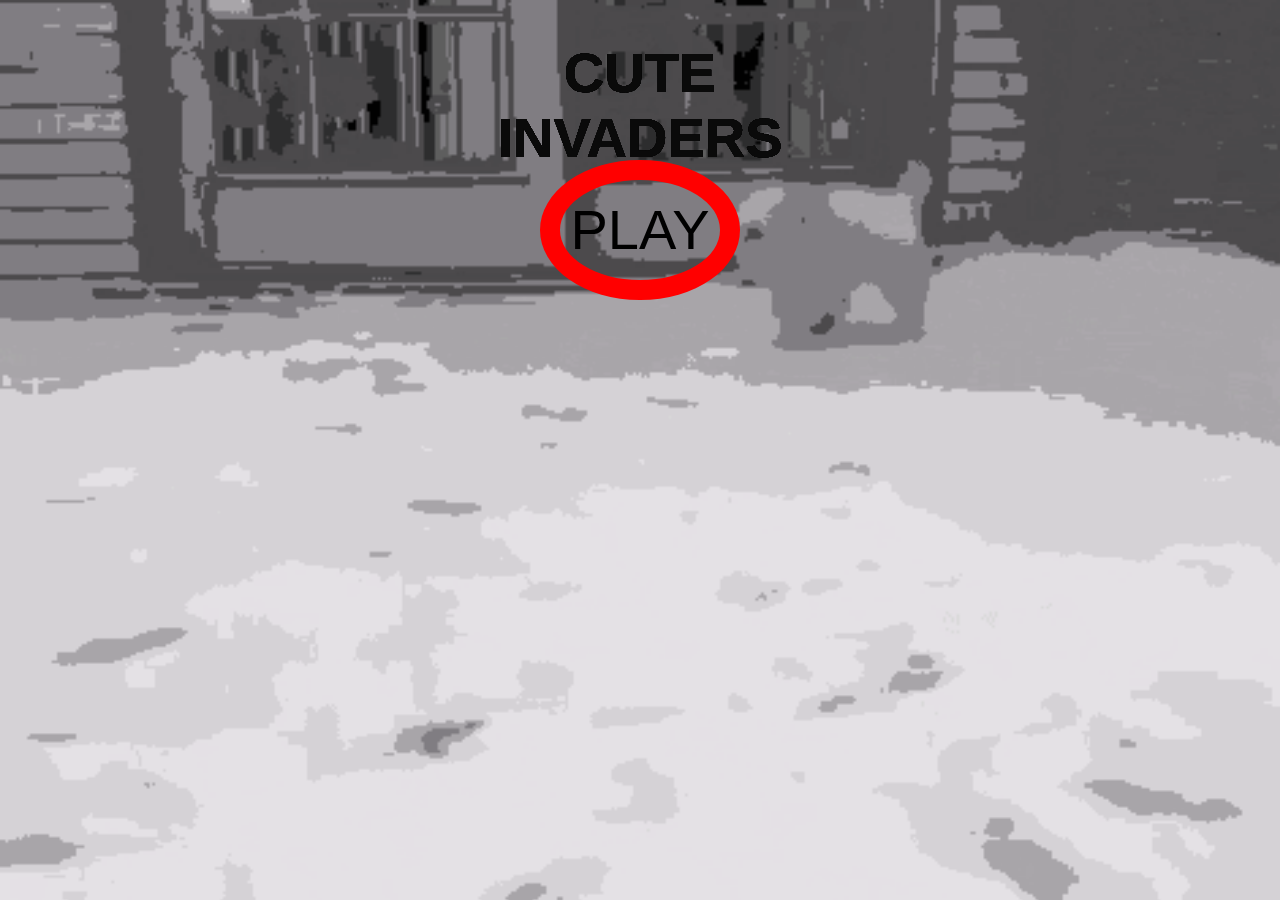
<file: index.html>
<!DOCTYPE html>
<html lang="en">

<head>

    <meta charset="utf-8">
    <meta http-equiv="X-UA-Compatible" content="IE=edge">
    <meta name="viewport" content="width=device-width, initial-scale=1">
    <meta name="description" content="">
    <meta name="author" content="">

    <title>Cute Invaders</title>


    <link href="//netdna.bootstrapcdn.com/bootstrap/3.0.0/css/bootstrap.min.css" rel="stylesheet">
    <link href="css/cute.css" rel="stylesheet">
    <link rel="icon" type="image/ico" href="http://www.askthetrump.com/trumpicon.ico" />


</head>

<body id="page-top" class="index">





    <section id="portfolio" class="bg-light-gray">

        <figure>
            <h1>cute<br/>invaders</h1>
            <h1>cute<br/>invaders</h1>
            <h1>cute<br/>invaders</h1>
            <h1>cute<br/>invaders</h1>
            <h1>cute<br/>invaders</h1>
            <h1>cute<br/>invaders</h1>
            <h1>cute<br/>invaders</h1>
            <h1>cute<br/>invaders</h1>
            <h1>cute<br/>invaders</h1>
            <h1>cute<br/>invaders</h1>
            <h1>cute<br/>invaders</h1>

        </figure>

        <div class="container">
            <div class="row">
                <div class="col-lg-12 text-center" style="height: 150px;">

                </div>
            </div>
            <div class="row">
                <div class="col-lg-12 text-center">
                    <a href="#choose-character-modal" data-toggle="modal">

                        <div id="button-div">
                            <button id="choose-player-character">PLAY
                                </button>
                        </div>
                    </a>

                </div>
            </div>
            <div class="row">
                <div class="col-lg-12 text-center" style="height: 300px;">

                </div>
            </div>
        </div>


        
    </section>

    <div class="portfolio-modal modal fade" id="choose-character-modal" tabindex="-1" role="dialog" aria-hidden="true">
        <div class="modal-content">
            <!--<div class="close-modal" data-dismiss="modal">
                <div class="lr">
                    <div class="rl">
                    </div>
                </div>
            </div>-->
            <div class="container">
                <div class="row">
                    <div class="col-lg-8 col-lg-offset-2">
                        <div class="modal-body" id="choose-player-modal">
                            <!-- Project Details Go Here -->

                            <h2 class="trumpquestiondisplay">Choose a player character!</h2>
							<a class="player-chooser-button" id="ada-button">I choose ADA!</a>
						<a class="player-chooser-button" id="bjorne-button">I choose BJORNE!</a>
						<a class="player-chooser-button" id="linus-button">I choose LINUS!</a>
                            <div id="myCarousel" class="carousel slide" data-ride="carousel" data-interval="1900" data-pause="false">
                              
                                <div class="carousel-inner" role="listbox">
                                    <div class="item active" id="ada">
                                        <img src="assets/slide1.jpg" alt="Chania" class="img-responsive img-centered">


                                        <h2 class="player-character-caption">Ada<br/> Lovelace</h2>
                                        <h3 class="player-character-caption">The first computer <br/>programmer.</h3>

                                    </div>

                                    <div class="item" id="bjorne">
                                        <img src="assets/slide2.jpg" alt="Chania" class="img-responsive img-centered">

                                        <h2 class="player-character-caption">Bjorne<br/> Stroustrup</h2>
                                        <h3 class="player-character-caption">The inventor <br/>of C++.</h3>
                                    </div>

                                    <div class="item" id="linus">
                                        <img src="assets/slide3.jpg" alt="Flower" class="img-responsive img-centered">


                                        <h2 class="player-character-caption">Linus<br/> Torvalds</h2>
                                        <h3 class="player-character-caption">The creator <br/>of Linux.</h3>

                                    </div>


                                </div>

  
                            </div>
							


                        </div>
                    </div>
                </div>
            </div>
        </div>
    </div>
    <div class="portfolio-modal modal fade" id="choose-level-modal" tabindex="-1" role="dialog" aria-hidden="true">
        <div class="modal-content">
            <div class="close-modal" data-dismiss="modal">
                <div class="lr">
                    <div class="rl">
                    </div>
                </div>
            </div>
            <div class="container">
                <div class="row">
                    <div class="col-lg-8 col-lg-offset-2">
                        <div class="modal-body">

                            <!-- Project Details Go Here -->
                            <button type="button" class="btn btn-primary" data-dismiss="modal"><i class="fa fa-times"></i> Close</button>
                            <h2 class="trumpquestiondisplay">Choose a level!</h2>
                            <h2 class="trumpanswer">duh!</h2>
                            <IMG id="funnytrumppic" src="assets/cute1.png" ALT="Blowhard Trump" height="300" width="300" border-radius="25px" class="trumpimage">
                            <!--<img class="img-responsive img-centered" src="img/portfolio/roundicons-free.png" alt="">-->


                        </div>
                    </div>
                </div>
            </div>
        </div>
    </div>



    <script src="js/jquery.js"></script>
    <script src="js/bootstrap.min.js"></script>
    <script type="text/javascript" src="http://www.parsecdn.com/js/parse-latest.js"></script>
    <script type="text/javascript">
        Parse.initialize("jcgLRgMirbLwgDp6A1ozaUfo0tdeZiWSjTZ3I3SO", "THChnmhnRWcJdMvAZP7q1FmbYpU6F8aA8PQT0grq");
    </script>
    <script src="phaser.min.js"></script>
    <script src="js/cutesaveattempt.js"></script>
</body>

</html>
</file>
<file: css/cute.css>
body {
cursor: pointer;
    	background-image: url(../background-for-cute-invaders.gif);
    background-repeat: none;
    background-attachment: fixed;
    /*background-position: center center;*/
    -webkit-background-size: cover;
    -moz-background-size: cover;
    background-size: 100%;
    -o-background-size: cover;
}
.text-muted {
    color: purple
}
.text-primary {
    color: red
}
p {
    font-size: 14px;
    line-height: 1.75
}
p.large {
    font-size: 16px
}

h1,
h2,
h3,
h4,
h5,
h6 {
    font-family: Montserrat, "Helvetica Neue", Helvetica, Arial, sans-serif;
    text-transform: uppercase;
    font-weight: 700
}
.img-centered {
    margin: 0 auto
}
.bg-light-gray {
    background-color: #f7f7f7
}
.bg-darkest-gray {
    background-color: #222
}
.btn-primary {
    color: pink;
    background-color: red;
    border-color: red;
    font-family: Montserrat, "Helvetica Neue", Helvetica, Arial, sans-serif;
    text-transform: uppercase;
    font-weight: 700
}



section {
    padding: 10px 0
}

section#portfolio{
		background-image: url(../background-for-cute-invaders.gif);
    background-repeat: none;
    background-attachment: fixed;
    /*background-position: center center;*/
    -webkit-background-size: cover;
    -moz-background-size: cover;
    background-size: 100%;
    -o-background-size: cover;
}



.portfolio-modal .modal-content {
    border-radius: 5%;
    /*background-clip: border-box;
    -webkit-box-shadow: none;*/
    
    border: 0;
    background: gray;
    padding: 10px 0;
	margin: 30px;
    text-align: center;
	height: 93%;
}
.portfolio-modal .modal-content h2 {
    margin-bottom: 15px;
    font-size: 3em
}
.portfolio-modal .modal-content p {
    margin-bottom: 30px
}
.portfolio-modal .modal-content p.item-intro {
    margin: 3px 0 30px;
    font-family: "Droid Serif", "Helvetica Neue", Helvetica, Arial, sans-serif;
    font-style: italic;
    font-size: 16px
}
.portfolio-modal .modal-content ul.list-inline {
    margin-bottom: 30px;
    margin-top: 0
}
.portfolio-modal .modal-content img {
    margin-bottom: 30px
}
/*.portfolio-modal .close-modal {
    position: absolute;
    width: 75px;
    height: 75px;
    background-color: transparent;
    top: 25px;
    right: 25px;
    cursor: pointer
}
.portfolio-modal .close-modal:hover {
    opacity: .3
}
.portfolio-modal .close-modal .lr {
    height: 75px;
    width: 1px;
    margin-left: 35px;
    background-color: #222;
    transform: rotate(45deg);
    -ms-transform: rotate(45deg);
    -webkit-transform: rotate(45deg);
    z-index: 1051
}
.portfolio-modal .close-modal .lr .rl {
    height: 75px;
    width: 1px;
    background-color: #222;
    transform: rotate(90deg);
    -ms-transform: rotate(90deg);
    -webkit-transform: rotate(90deg);
    z-index: 1052
}*/
.portfolio-modal .modal-backdrop {
    opacity: .5;
    
}
::-moz-selection {
    text-shadow: none;
    background: red
}
::selection {
    text-shadow: none;
    background: red
}
img::selection {
    background: 0 0
}
img::-moz-selection {
    background: 0 0
}
body {
    webkit-tap-highlight-color: red
}
.pink{
	background: red;
	text-shadow: 1px 1px 19px red;
	padding: 25px;
	border-radius: 25%;
	display: inline-block;
	text-align: center;
	border: 10px solid white;
	
    color: blue;
    
 
}
.purple{
	background: lightgray;
	border: solid 5px pink;
	padding: 10px;
	border-radius: 25%;
	display: inline-block;
}
.white{
	background: white;
	border:solid 2px purple;
	padding: 10px;
	margin: 25px 0px 25px 0px;
	border-radius:10%;
}
img.trumpimage{
border: solid red 3px;
border-radius: 50%;
-webkit-box-shadow: 7px 9px 189px 20px black;
-moz-box-shadow: 7px 9px 189px 20px black;
box-shadow: 7px 9px 189px 20px black;
border-radius: 50%;
   
    -webkit-animation:spin 4s linear infinite;
    -moz-animation:spin 4s linear infinite;
    animation:spin 4s linear infinite;
}
@-moz-keyframes spin { 100% { -moz-transform: rotate(360deg); } }
@-webkit-keyframes spin { 100% { -webkit-transform: rotate(360deg); } }
@keyframes spin { 100% { -webkit-transform: rotate(360deg); transform:rotate(360deg); } }

input{
font-size:20px;
background: blue;
border: solid white 3px;
color: white;
}

#trumpbutton, .tbutton, #qpop, #qrec{
margin: auto;
align: center;
	width: 200px;
  background: white;
  background-image: -webkit-linear-gradient(top, white, blue);
  background-image: -moz-linear-gradient(top, white, blue);
  background-image: -ms-linear-gradient(top, white, blue);
  background-image: -o-linear-gradient(top, white, blue);
  background-image: linear-gradient(to bottom, white, blue);
  -webkit-border-radius: 28;
  -moz-border-radius: 28;
  border-radius: 28px;
  text-shadow: 2px 2px 0px #ff0000;
  -webkit-box-shadow: 3px 3px 3px #ffffff;
  -moz-box-shadow: 3px 3px 3px #ffffff;
  box-shadow: 3px 3px 3px #ffffff;
  font-family: Arial;
  color: #ffffff;
  font-size: 20px;
  padding: 9px 20px 10px 20px;
  border: solid #ff0000 2px;
  text-decoration: none;
}



.trumpanswer{
font-size: 2px;
color: blue;
background: white;
border: 10px solid red;

}
.trumpquestiondisplay{
	color: white;
	text-shadow: 2px 2px black;
}
.q{
	background: blue;
	color: white;
	border: none;
	font-size: 25px;
	padding: 10px;
}
.a{ background: white;
	color: blue;
	border: none;
	font-size: 25px;
	padding:10px;
}
.qa{ border: 20px solid red;
		background: white;
		border-radius:40%;
	
}
.black{
	background: dimgray;
	color: white;
	font-size: 15px;
	padding: 5px;
	text-align: center;
	width: 150px;
	borderradius: 50%;
}
#ada,#linus,#bjorne{
	color:black;
	box-shadow: 5px black;
	border: 20px solid black;
	border-radius: 5%;
	background: white;
}
.player-character-caption{
	color: black;
	padding: 0px;
}
#cute-game{
	
	margin: auto;
}
@import url(http://fonts.googleapis.com/css?family=Concert+One);

h1 {
  animation:glow 10s ease-in-out infinite;
  
  

/*
  
  animation:none;
  -webkit-text-stroke:1px #fff; 
  
*/
  
}



/* * { box-sizing:border-box; }*/



figure {
  animation:wobble 5s ease-in-out infinite;
  /*transform-origin:center center;*/
  transform-style:preserve-3d;
}

@keyframes wobble {
  0%,100%{ transform:rotate3d(1,1,0,40deg); }
  25%{ transform:rotate3d(-1,1,0,40deg); }
  50%{ transform:rotate3d(-1,-1,0,40deg); }
  75%{ transform:rotate3d(1,-1,0,40deg); }
}

h1 {
  display:inline-block;
  width:100%;
  padding:10px;
  line-height:1.5;
  font:900 4em 'Concert One', sans-serif;
  
  position:absolute;
  color:#0a0a0a;
  text-align: center;
}

@keyframes glow {
  0%,100%{ text-shadow:0 0 30px red; }
  25%{ text-shadow:0 0 30px orange; }
  50%{ text-shadow:0 0 30px forestgreen; }
  75%{ text-shadow:0 0 30px cyan; }
}

@keyframes glow2 {
  0%,100%{ box-shadow:0 0 30px red; }
  25%{ box-shadow:0 0 130px orange; }
  50%{ box-shadow:0 0 130px forestgreen; }
  75%{ box-shadow:0 0 130px cyan; }
}
@keyframes glow3 {
  0%,100%{ background:red; }
  25%{ background:orange; }
  50%{ background:forestgreen; }
  75%{ background:cyan; }
}

h1:nth-child(2){ transform:translateZ(5px); }
h1:nth-child(3){ transform:translateZ(10px);}
h1:nth-child(4){ transform:translateZ(15px); }
h1:nth-child(5){ transform:translateZ(20px); }
h1:nth-child(6){ transform:translateZ(25px); }
h1:nth-child(7){ transform:translateZ(30px); }
h1:nth-child(8){ transform:translateZ(35px); }
h1:nth-child(9){ transform:translateZ(40px); }
h1:nth-child(10){ transform:translateZ(45px); }

#choose-player-character{
	vertical-align: bottom;
	font-size: 4em;
	border: 20px solid red;
	border-radius: 50%;
	padding: 10px;
	background: transparent;
	color: black;
	animation:glow2 10s ease-in-out infinite;
	
}

.player-chooser-button,#name{
	background: white;
	color: black;
	border: 2px solid black;
	border-radius: 10%;
	font-size: 2em;
	animation: glow3 10s ease-in-out infinite;
}
/*.player-chooser-button:hover,#name-button:hover,#directions-button:hover{
	background: black;
	color: white;
	border: 2px solid white;
}*/
#button-div{
	animation:wobble 5s ease-in-out infinite;
}
#name{
	margin-top: 200px;
	padding:25px;
	font-size: 1.5em;
	margin: auto;
	width: 90%;
}
#baby,#baby2{
	
	width: 50px;
	height: 50px;
	
}
#name-button,#directions-button{
	vertical-align: bottom;
	font-size: 4em;
	border: 20px solid red;
	border-radius: 50%;
	padding: 10px;
	background: white;
	color: black;
	margin: 50px;
}
input::-webkit-input-placeholder {
color: white !important;
}
 
input:-moz-placeholder { /* Firefox 18- */
color: white !important;  
}
 
input::-moz-placeholder {  /* Firefox 19+ */
color: white !important;  
}
 
input:-ms-input-placeholder {  
color: white !important;  
}
#directions-button{animation:wobble 5s ease-in-out infinite;}
#directions{
	margin: auto;
	color: black;
	box-shadow: 0px 0px 30px white;
	
	font-size: 1.6em;
	
	text-shadow: 0px 0px 30px white;
	background: white;
	border: 5px solid black;
	
}
ul{list-style-type:none}
#dglow{
	animation:glow 10s ease-in-out infinite;
}
@media (max-width: 768px) {
	.player-chooser-button,#name{
	background: white;
	color: black;
	border: 2px solid black;
	border-radius: 10%;
	font-size: 1em;
	animation: glow3 10s ease-in-out infinite;
}
h2{
	font-size: 1.3em !important;
}
h3{
	font-size: 1em;
}
}
</file>
